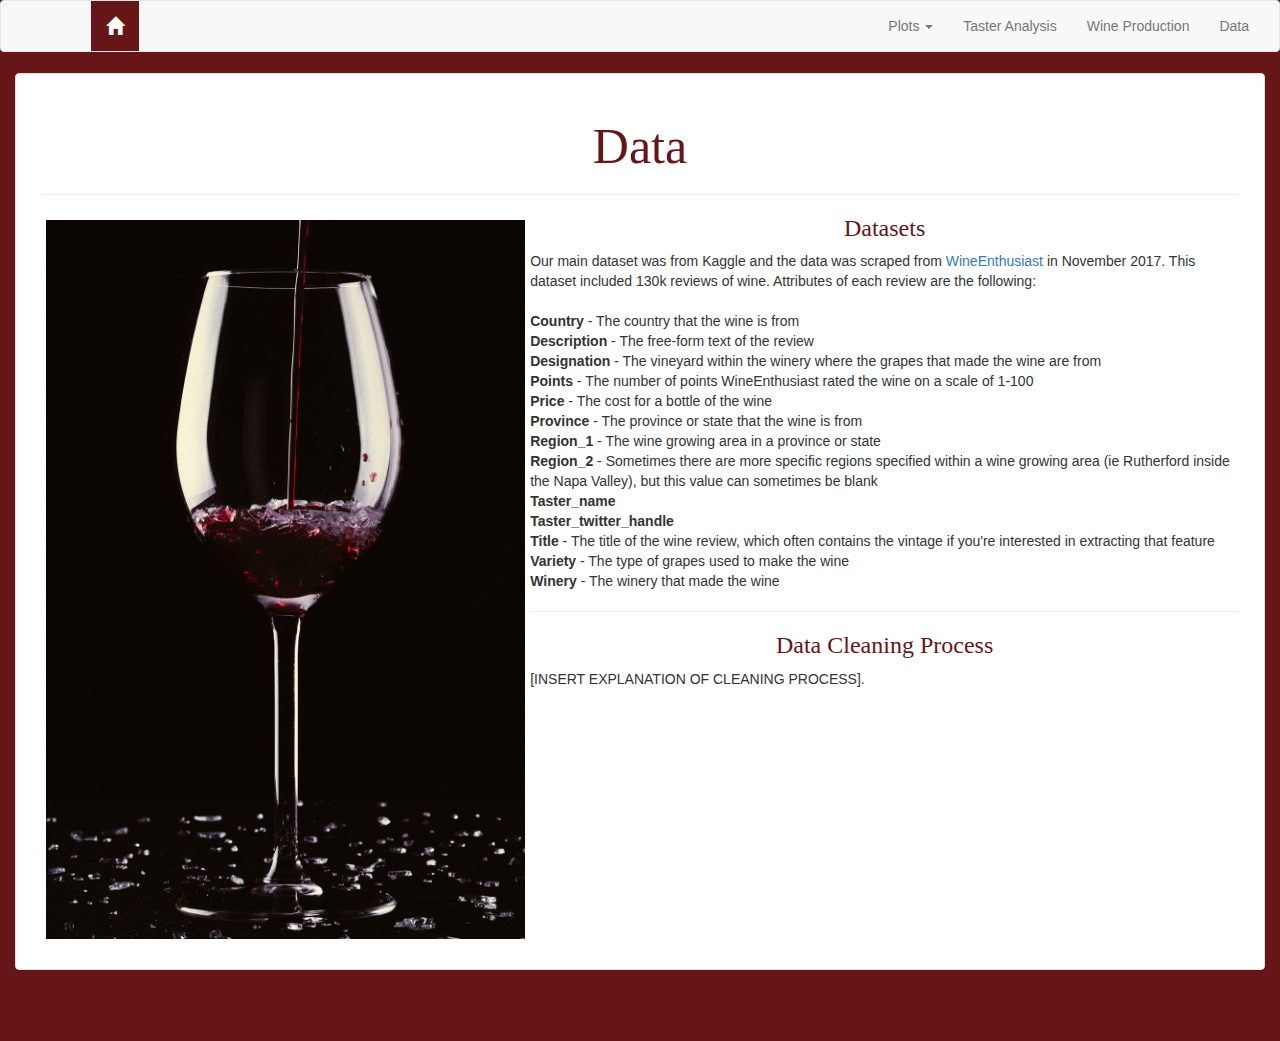
<file: wine/data.html>
<!DOCTYPE html>
<html lang="en">
  <head>
    <meta charset="utf-8">
    <meta http-equiv="X-UA-Compatible" content="IE=edge">
    <meta name="viewport" content="width=device-width, initial-scale=1">

    <title>Wine Analysis</title>

 <link rel="stylesheet" href="https://maxcdn.bootstrapcdn.com/bootstrap/3.3.7/css/bootstrap.min.css" integrity="sha384-BVYiiSIFeK1dGmJRAkycuHAHRg32OmUcww7on3RYdg4Va+PmSTsz/K68vbdEjh4u" crossorigin="anonymous">
 <script src="https://code.jquery.com/jquery-3.3.1.js"   integrity="sha256-2Kok7MbOyxpgUVvAk/HJ2jigOSYS2auK4Pfzbm7uH60="   crossorigin="anonymous"></script>
 <!-- Latest compiled and minified JavaScript -->
  <script src="https://maxcdn.bootstrapcdn.com/bootstrap/3.3.7/js/bootstrap.min.js" integrity="sha384-Tc5IQib027qvyjSMfHjOMaLkfuWVxZxUPnCJA7l2mCWNIpG9mGCD8wGNIcPD7Txa" crossorigin="anonymous"></script>

  <link rel="stylesheet" type="text/css" href="style.css">

</head>
<body style="background-color: rgb(102, 22, 22)">
  <nav class="navbar navbar-default">
    <div class="container-fluid">
      <div class="navbar-header">
        <button type="button" class="navbar-toggle collapsed" data-toggle="collapse" data-target="#bs-example-navbar-collapse-1" aria-expanded="false">
          <span class="icon-bar"></span>
          <span class="icon-bar"></span>
          <span class="icon-bar"></span>
        </button>

        <div class="col-md-1"></div>
        <div class="col-md-1"></div>
        <div class="col-md-1"></div>
        <a class="navbar-brand" href="index.html" style="color: white; background-color:rgb(102, 22, 22)">
            <i class="glyphicon glyphicon-home"></i>
        </a>
      </div>
      <div class="collapse navbar-collapse" id="bs-example-navbar-collapse-1">
    
    <ul class="nav navbar-nav navbar-right">
      <li class="dropdown">
        <a href="#" class="dropdown-toggle" data-toggle="dropdown" role="button" aria-haspopup="true" aria-expanded="false">Plots <span class="caret"></span></a>
        <ul class="dropdown-menu">
          <li><a href="plot.html">Plot Comparison</a></li>
        </ul>
      </li>
      <li><a href="templates/taster.html">Taster Analysis</a></li>
      <li><a href="wineproduction.html">Wine Production</a></li>
      <li><a href="data.html">Data</a></li>
      
    </ul>

</div>
</div>
</nav>
  <div class="container-fluid">
    <div class="row">
      <div class="col-md-1"></div>
      <div class="col-md-12">

          <div class="panel panel-default">
              <div class="panel-body">
                <h2>Data</h2>
                <hr>
                
                <img class = "img-responsive" src="assets/wine1.png" style="width:40%; float: left; margin: 5px;" alt="first image" >
                <h3>Datasets</h3>
                <p>
                Our main dataset was from Kaggle and the data was scraped from <a href="https://www.winemag.com/"> WineEnthusiast</a> in November 2017. This dataset included 130k reviews of wine. Attributes of each review are the following:
                <br><br>
                <b>Country</b> - The country that the wine is from <br>
                <b>Description</b> - The free-form text of the review<br>
                <b>Designation</b> - The vineyard within the winery where the grapes that made the wine are from <br>
                <b>Points</b> - The number of points WineEnthusiast rated the wine on a scale of 1-100 <br>
                <b>Price</b> - The cost for a bottle of the wine<br>
                <b>Province</b> - The province or state that the wine is from<br>
                <b>Region_1</b> - The wine growing area in a province or state<br>
                <b>Region_2</b> - Sometimes there are more specific regions specified within a wine growing area (ie Rutherford inside the Napa Valley), but this value can sometimes be blank <br>
                <b>Taster_name</b><br>
                <b>Taster_twitter_handle</b><br>
                <b>Title</b> - The title of the wine review, which often contains the vintage if you're interested in extracting that feature <br>
                <b>Variety</b> - The type of grapes used to make the wine<br>
                <b>Winery</b> - The winery that made the wine
                </p>
                <hr>
                <h3>Data Cleaning Process</h3>
<p> [INSERT EXPLANATION OF CLEANING PROCESS].</p>
                </p>
              </div>
            </div>          
    </div>
    <div class="col-md-1"></div>

  </div>
</div>
</body>
</html>
</file>
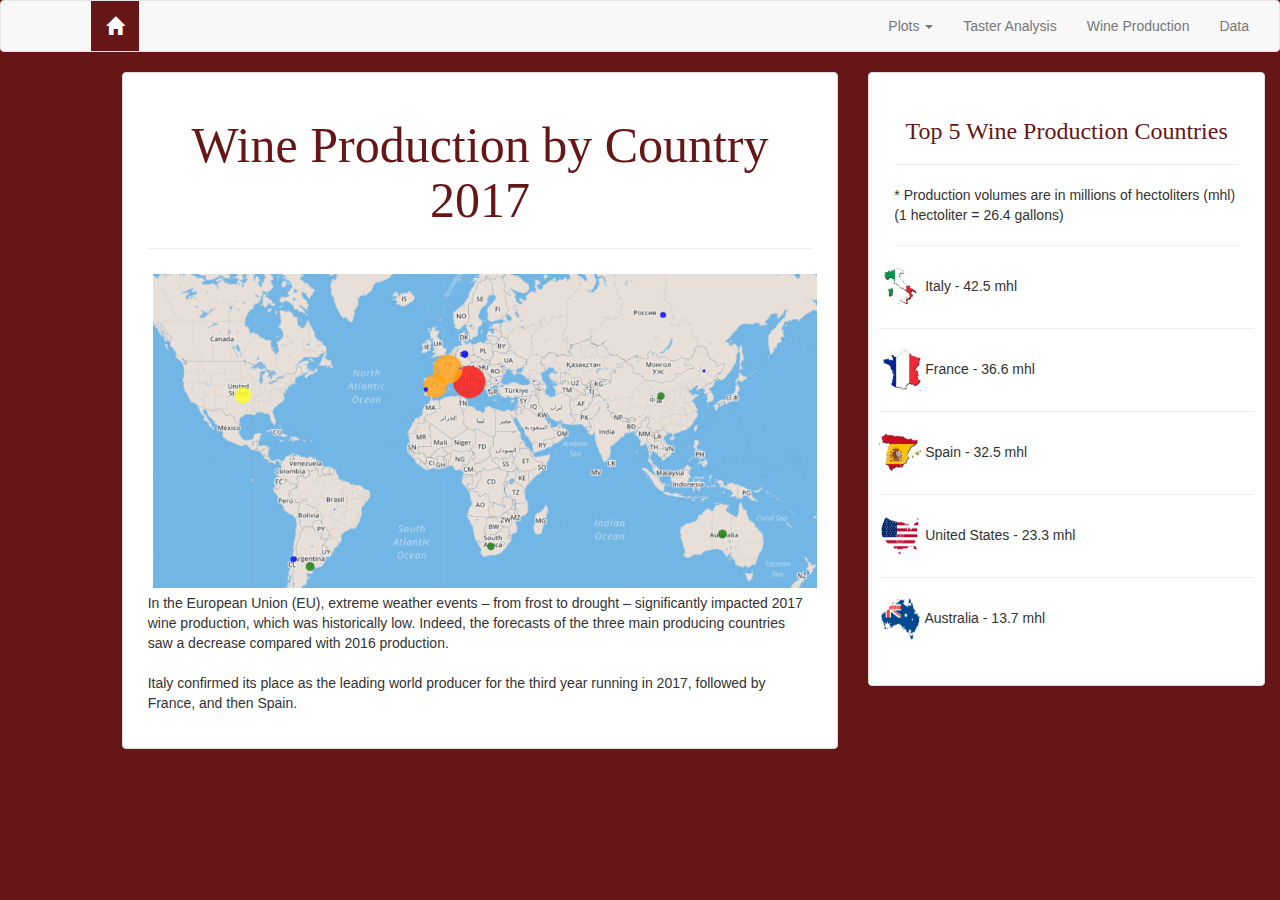
<file: wine/wineproduction.html>
<!DOCTYPE html>
<html lang="en">
  <head>
    <meta charset="utf-8">
    <meta http-equiv="X-UA-Compatible" content="IE=edge">
    <meta name="viewport" content="width=device-width, initial-scale=1">

    <title>Wine Analysis</title>

 <link rel="stylesheet" href="https://maxcdn.bootstrapcdn.com/bootstrap/3.3.7/css/bootstrap.min.css" integrity="sha384-BVYiiSIFeK1dGmJRAkycuHAHRg32OmUcww7on3RYdg4Va+PmSTsz/K68vbdEjh4u" crossorigin="anonymous">
 <script src="https://code.jquery.com/jquery-3.3.1.js"   integrity="sha256-2Kok7MbOyxpgUVvAk/HJ2jigOSYS2auK4Pfzbm7uH60="   crossorigin="anonymous"></script>
 <!-- Latest compiled and minified JavaScript -->
  <script src="https://maxcdn.bootstrapcdn.com/bootstrap/3.3.7/js/bootstrap.min.js" integrity="sha384-Tc5IQib027qvyjSMfHjOMaLkfuWVxZxUPnCJA7l2mCWNIpG9mGCD8wGNIcPD7Txa" crossorigin="anonymous"></script>

  <link rel="stylesheet" type="text/css" href="style.css">

</head>
<body style="background-color: rgb(102, 22, 22)">
  <nav class="navbar navbar-default">
    <div class="container-fluid">
      <div class="navbar-header">
        <button type="button" class="navbar-toggle collapsed" data-toggle="collapse" data-target="#bs-example-navbar-collapse-1" aria-expanded="false">
          <span class="icon-bar"></span>
          <span class="icon-bar"></span>
          <span class="icon-bar"></span>
        </button>

        <div class="col-md-1"></div>
        <div class="col-md-1"></div>
        <div class="col-md-1"></div>
        <a class="navbar-brand" href="index.html" style="color: white; background-color:rgb(102, 22, 22)">
            <i class="glyphicon glyphicon-home"></i>
        </a>
      </div>
      <div class="collapse navbar-collapse" id="bs-example-navbar-collapse-1">
    
    <ul class="nav navbar-nav navbar-right">
      <li class="dropdown">
        <a href="#" class="dropdown-toggle" data-toggle="dropdown" role="button" aria-haspopup="true" aria-expanded="false">Plots <span class="caret"></span></a>
        <ul class="dropdown-menu">
          <li><a href="plot.html">Plot Comparison</a></li>
        </ul>
      </li>
      <li><a href="templates/taster.html">Taster Analysis</a></li>
      <li><a href="wineproduction.html">Wine Production</a></li>
      <li><a href="data.html">Data</a></li>
      
    </ul>

</div>
</div>
</nav>
  <div class="container-fluid">
    <div class="row">
      <div class="col-md-1"></div>
      <div class="col-md-7">

          <div class="panel panel-default">
              <div class="panel-body">
                <h2>Wine Production by Country 2017</h2>
                <hr>
                <img class = "img-responsive" src="assets/wineprod.png" style="width:100%; float: left; margin: 5px;" alt="first image" >
                <br>
                
                <p>In the European Union (EU), extreme weather events – from frost to drought – significantly
                    impacted 2017 wine production, which was historically low. Indeed, the forecasts of the three
                    main producing countries saw a decrease compared with 2016 production.
                    <br>
                    <br>
                    Italy confirmed its place as the leading world producer for the third year running in 2017, followed by France, and then Spain.
                </p>
              </div>
            </div>

      </div>
      <div class="col-md-4">

          <div class="panel panel-default">
              <div class="panel-body">
                  
                <h3>Top 5 Wine Production Countries</h3>
                <hr>
                <p> * Production volumes are in millions of hectoliters (mhl) (1 hectoliter = 26.4 gallons)
                </p>
                <hr>
                <div class="row" style = "padding-bottom: 10px">
                    <p><img src="assets/italy.png" alt="Italy" width="42" height="42" align="middle"> Italy - 42.5 mhl</p>
                    <hr>
                    <p><img src="assets/france.png" alt="France" width="42" height="42" align="middle"> France - 36.6 mhl</p>
                    <hr>
                    <p><img src="assets/spain.png" alt="France" width="42" height="42" align="middle"> Spain - 32.5 mhl</p>
                    <hr>
                    <p><img src="assets/usa.png" alt="USA" width="42" height="42" align="middle"> United States - 23.3 mhl</p>
                    <hr>
                    <p><img src="assets/australia.png" alt="Australia" width="42" height="42" align="middle"> Australia - 13.7 mhl</p>
                </div>
            
            </div>

      </div>
    </div>
    <div class="col-md-1"></div>

  </div>
</div>
</body>
</html>
</file>
<file: wine/style.css>
html{
    position: relative;
    min-height: 100%;
}

body {
    
    margin-bottom: 50px;
  }

.panel-body{
    background-color: white;
}

h2{
    font-style: bold;
    font-family: "URW Chancery L", cursive;
    font-size: 50px;
    text-align: center;
    color: rgb(102, 22, 22);
}

.panel{
    padding: 10px;
    background-color: white;

}

.current-tag{
    border: 5px;
    border-width: 5px;
    border-color:rgb(102, 22, 22);
    border-style: solid;
}

h3{
    color:rgb(102, 22, 22);
    font-style: bold;
    text-align: center;
    font-family: "URW Chancery L", cursive;
    position: relative;
}

h4{
    color:rgb(102, 22, 22);
    font-style: bold;
    text-align: left;
    font-family: "Arial";
    position: relative;
}

footer{
    background-color: rgb(82, 81, 81);
    padding: 15px;
    height: 30px;
    width: 100%;
    border-top: 10px;
    border-top-color: rgb(102, 22, 22);
    border-width: 5px;
    border-top-style: solid;
    position: absolute;
    bottom: 0;
}
</file>
